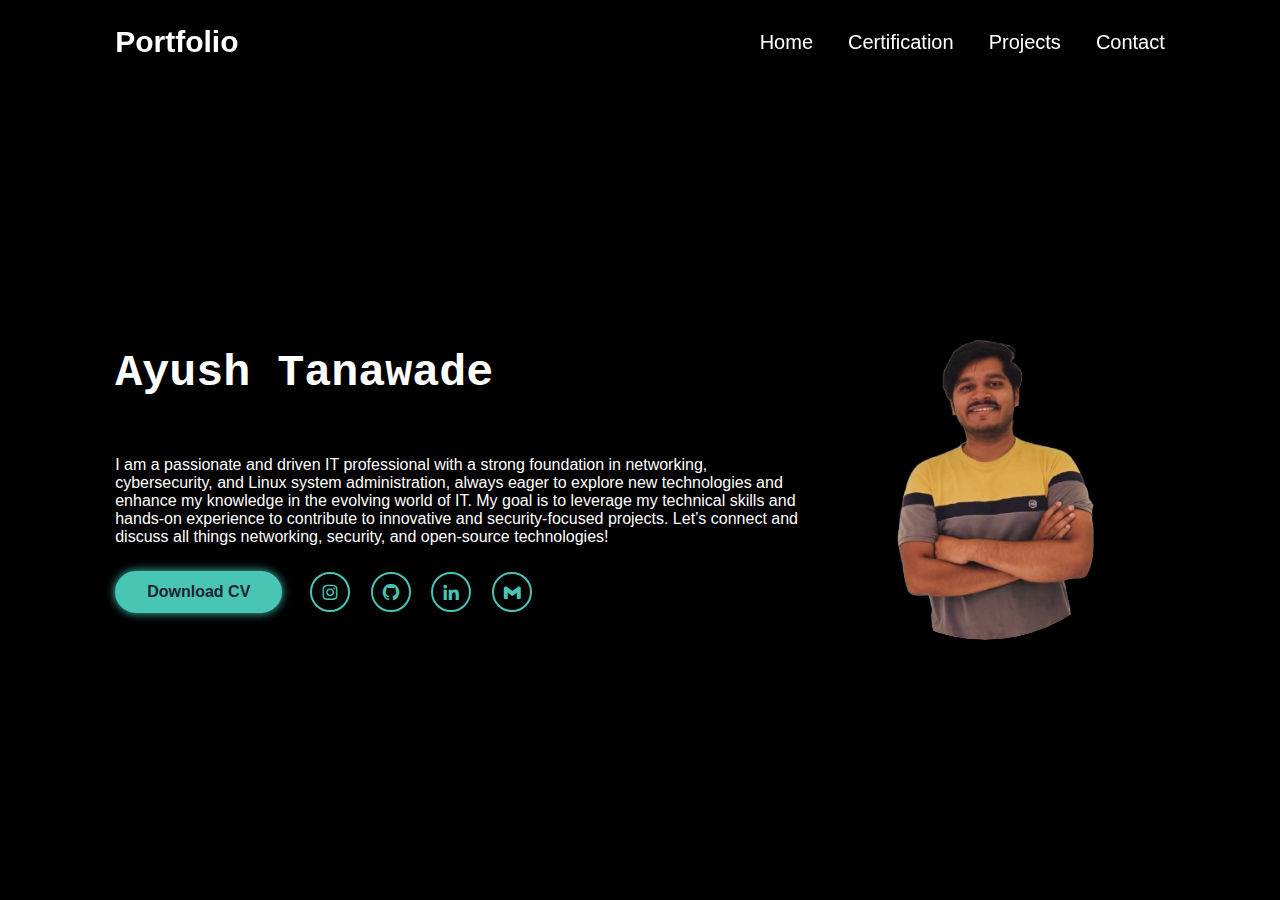
<file: index.html>
<!DOCTYPE html>
<html lang="en">
<head>
    <meta charset="UTF-8">
    <meta name="viewport" content="width=device-width, initial-scale=1.0">
    <title>My Portfolio</title>
    <link rel="stylesheet" href="styles.css">
    <link href='https://unpkg.com/boxicons@2.1.4/css/boxicons.min.css' rel='stylesheet'>
</head>
<body>
    <nav class="navbar">
        <a href="#" class="logo">Portfolio</a>
        <ul>
            <li class="active"><a href="index.html">Home</a></li>
            <li><a href="certification.html">Certification</a></li>
            <li><a href="project.html">Projects</a></li>
            <li><a href="contact.html">Contact</a></li>
        </ul>
    </nav>

    <section class="home">
        <div class="home-info">
            <h1>Ayush Tanawade</h1>

            <h2>
                <span style="--i: 0">I</span><span style="--i: 1">'</span><span style="--i: 2">m</span><span style="--i: 3"> </span>
                <span style="--i: 4">a</span>
                <span style="--i: 5"> </span>
                <span style="--i: 6">C</span><span style="--i: 7">y</span><span style="--i: 8">b</span><span style="--i: 9">e</span><span style="--i: 10">r</span>
                <span style="--i: 11">S</span><span style="--i: 12">e</span><span style="--i: 13">c</span><span style="--i: 14">u</span><span style="--i: 15">r</span><span style="--i: 16">i</span><span style="--i: 17">t</span><span style="--i: 18">y</span>
                <span style="--i: 19"> </span><span style="--i: 20">S</span><span style="--i: 21">t</span><span style="--i: 22">u</span><span style="--i: 23">d</span><span style="--i: 24">e</span><span style="--i: 25">n</span><span style="--i: 26">t</span>
                <span style="--i: 27">&</span><span style="--i: 28"> </span>
                <span style="--i: 29">F</span><span style="--i: 30">r</span><span style="--i: 31">o</span><span style="--i: 32">n</span><span style="--i: 33">t</span><span style="--i: 34">e</span><span style="--i: 35">n</span><span style="--i: 36">d</span><span style="--i: 37"> </span>
                <span style="--i: 38">D</span><span style="--i: 39">e</span><span style="--i: 40">v</span><span style="--i: 41">e</span><span style="--i: 42">l</span><span style="--i: 43">o</span><span style="--i: 44">p</span><span style="--i: 45">e</span><span style="--i: 46">r</span>
            </h2>
            
            <p>I am a passionate and driven IT professional with a strong foundation in networking, cybersecurity, and Linux system administration, always eager to explore new technologies and enhance my knowledge in the evolving world of IT.
                My goal is to leverage my technical skills and hands-on experience to contribute to innovative and security-focused projects.

                Let’s connect and discuss all things networking, security, and open-source technologies!</p>

            <div class="btn-sci">
                <a href="AYUSH CV.pdf" class="btn" download>Download CV</a>
                <div class="sci">
                    <a href="https://www.instagram.com/ay_ush1940?igsh=MXFybnp3emtuZmtiOQ==" target="_blank"><i class='bx bxl-instagram'></i></a>
                    <a href="https://github.com/ayushtanawade" target="_blank"><i class='bx bxl-github'></i></a>
                    <a href="https://www.linkedin.com/in/ayushtanawade/" target="_blank"><i class='bx bxl-linkedin'></i></a>
                    <a href="mailto:ayush12tanawade@gmail.com" target="_blank"><i class='bx bxl-gmail'></i></a>
                </div>
            </div>
        </div>
        <div class="home-img">
            <div class="img-box">
                <div class="img-item">
                    <img src="Assests/photo.png" alt="Profile Photo">
                </div>
            </div>
        </div>
    </section>

    <script>
        // Function to trigger shrink effect before navigating
        function triggerTransitionOut() {
            document.body.classList.add('transition-out'); // Shrink and fade out the page
        }
        
        // Add transition-in effect after the new page has fully loaded
        window.addEventListener('load', function () {
            document.body.classList.add('transition-in'); // Apply pop-up effect after load
        });
        
        // Trigger the transition-out effect before leaving the page
        window.addEventListener('beforeunload', function () {
            triggerTransitionOut(); // Apply the shrink effect before the page unloads
        });
        </script>
        
</body>
</html>
</file>
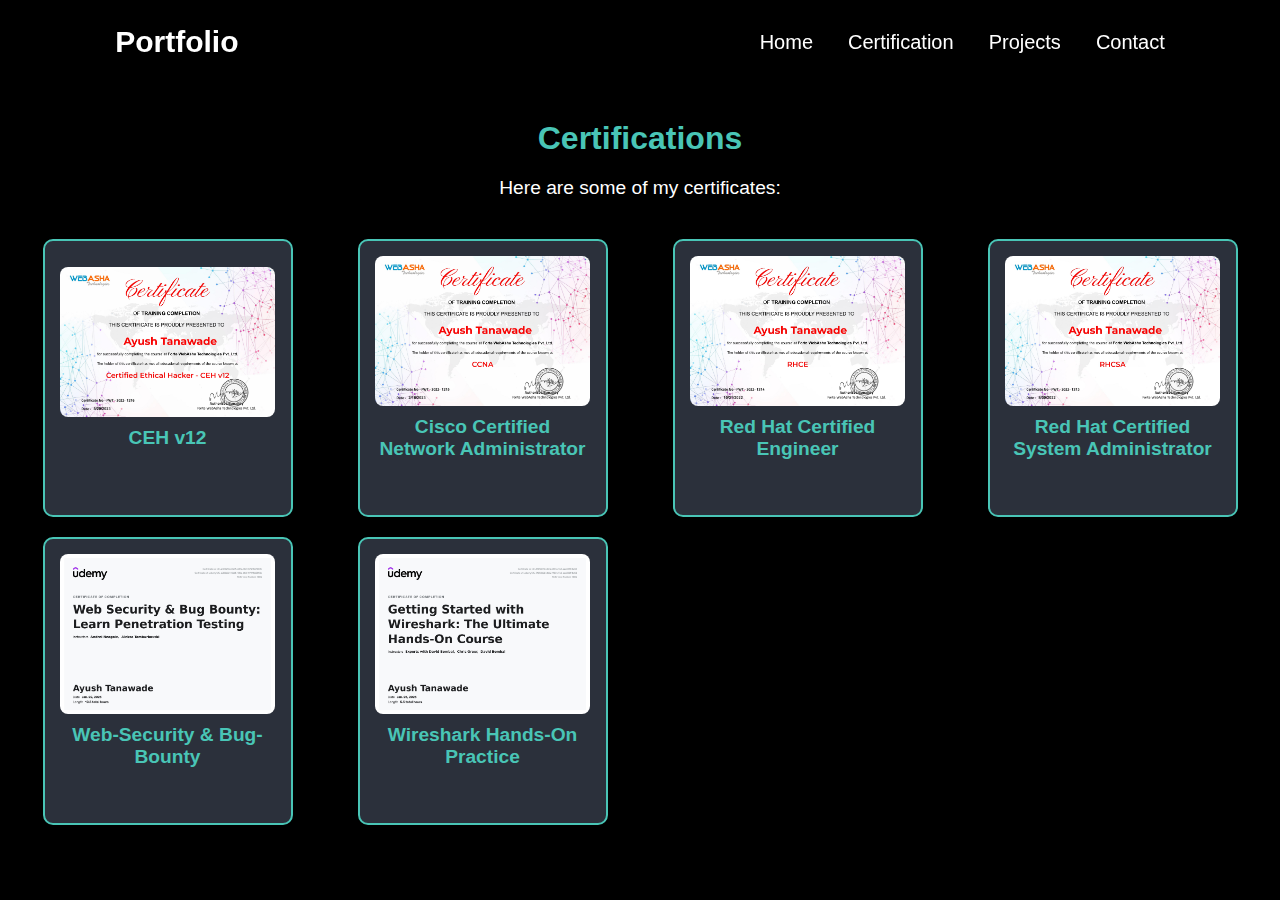
<file: Certification.html>
<!DOCTYPE html>
<html lang="en">
<head>
    <meta charset="UTF-8">
    <meta name="viewport" content="width=device-width, initial-scale=1.0">
    <title>Certifications</title>
    <link rel="stylesheet" href="styles.css">
</head>
<body>
    <nav class="navbar">
        <a href="index.html" class="logo">Portfolio</a>
        <ul>
            <li><a href="index.html">Home</a></li>
            <li class="active"><a href="certification.html">Certification</a></li>
            <li><a href="project.html">Projects</a></li>
            <li><a href="contact.html">Contact</a></li>
        </ul>
    </nav>

    <section class="certification">
        <h1>Certifications</h1>
        <p>Here are some of my certificates:</p>
    
        <div class="certificates-container">
            <!-- Certificate 1 -->
            <div class="certificate">
                <img src="Assests/CEH v12 Certificate.jpg" alt="Certificate 1" class="certificate-img">
                <p class="certificate-description">CEH v12</p>
            </div>
    
            <!-- Certificate 2 -->
            <div class="certificate">
                <img src="Assests/CCNA Certificate.jpg" alt="Certificate 2" class="certificate-img">
                <p class="certificate-description">Cisco Certified Network Administrator</p>
            </div>
    
            <!-- Add more certificates as needed -->
            <div class="certificate">
                <img src="Assests/RHCE Certificate_.jpg" alt="Certificate 3" class="certificate-img">
                <p class="certificate-description">Red Hat Certified Engineer</p>
            </div>
    
            <div class="certificate">
                <img src="Assests/RHCSA Certificate_.jpg" alt="Certificate 3" class="certificate-img">
                <p class="certificate-description">Red Hat Certified System Administrator</p>
            </div>

            <div class="certificate">
                <img src="Assests/Web-Security & Bug-Bounty.jpg" alt="Certificate 3" class="certificate-img">
                <p class="certificate-description">Web-Security & Bug-Bounty</p>
            </div>

            <div class="certificate">
                <img src="Assests/Wireshark Certificate.jpg" alt="Certificate 3" class="certificate-img">
                <p class="certificate-description">Wireshark Hands-On Practice </p>
            </div>

            
        </div>
    </section>
    

    <script>
        // Function to trigger shrink effect before navigating
        function triggerTransitionOut() {
            document.body.classList.add('transition-out'); // Shrink and fade out the page
        }

        // Add transition-in effect after the new page has fully loaded
        window.addEventListener('load', function () {
            document.body.classList.add('transition-in'); // Apply pop-up effect after load
        });

        // Trigger the transition-out effect before leaving the page
        window.addEventListener('beforeunload', function () {
            triggerTransitionOut(); // Apply the shrink effect before the page unloads
        });
    </script>
</body>
</html>
</file>
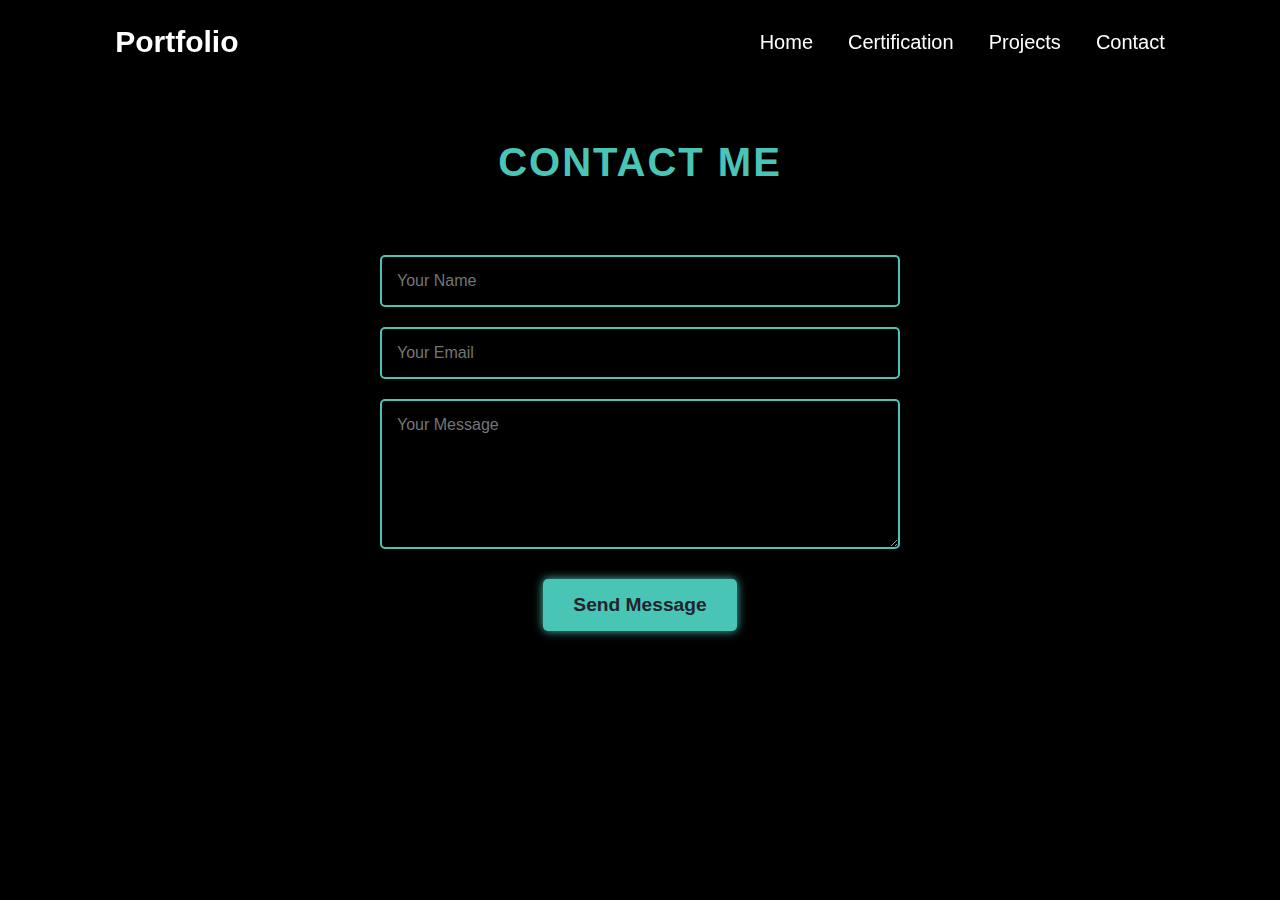
<file: Contact.html>
<!DOCTYPE html>
<html lang="en">
<head>
    <meta charset="UTF-8">
    <meta name="viewport" content="width=device-width, initial-scale=1.0">
    <title>Contact</title>
    <link rel="stylesheet" href="styles.css">
    <!-- reCAPTCHA v2 API Script -->
    <script src="https://www.google.com/recaptcha/api.js" async defer></script>
</head>
<body>
    <nav class="navbar">
        <a href="index.html" class="logo">Portfolio</a>
        <ul>
            <li><a href="index.html">Home</a></li>
            <li><a href="certification.html">Certification</a></li>
            <li><a href="project.html.html">Projects</a></li>
            <li class="active"><a href="contact.html">Contact</a></li>
        </ul>
    </nav>

    <section class="contact">
        <h1>Contact Me</h1>
        <!-- Form with action pointing to Formspree -->
        <form action="https://formspree.io/f/xpwweona" method="POST" id="contact-form">
            <input type="text" name="name" placeholder="Your Name" required>
            <input type="email" name="_replyto" placeholder="Your Email" required>
            <textarea name="message" rows="5" placeholder="Your Message"></textarea>
            
            <!-- Google reCAPTCHA v2 Checkbox -->
            <div class="g-recaptcha" data-sitekey="6Le8A8kqAAAAAGXp-GEtf8ncw4k0JvrPE0KWMmYq"></div>
            
            <button type="submit" class="btn">Send Message</button>
        </form>
        
        <!-- Success and Error Messages -->
        <div id="success-message" class="message success-message" style="display:none;">
            Thank you for your message! We will get back to you shortly.
        </div>
        <div id="error-message" class="message error-message" style="display:none;">
            Sorry, there was an error sending your message. Please try again.
        </div>
    </section>

    <script>
        // Handle form submission with feedback on success/error
        const form = document.getElementById('contact-form');
        form.addEventListener('submit', function(event) {
            event.preventDefault();
            
            const successMessage = document.getElementById('success-message');
            const errorMessage = document.getElementById('error-message');
            const formData = new FormData(form);

            // Add reCAPTCHA response to the form data
            const recaptchaResponse = grecaptcha.getResponse();
            if (recaptchaResponse.length === 0) {
                alert('Please complete the reCAPTCHA');
                return;
            }
            formData.append('g-recaptcha-response', recaptchaResponse);

            fetch(form.action, {
                method: 'POST',
                body: formData
            })
            .then(response => {
                if (response.ok) {
                    successMessage.style.display = 'block'; // Display success message
                    form.reset(); // Reset form fields
                } else {
                    errorMessage.style.display = 'block'; // Display error message
                }
            })
            .catch(error => {
                errorMessage.style.display = 'block'; // Display error message on failure
            });
        });
    </script>
</body>
</html>
</file>
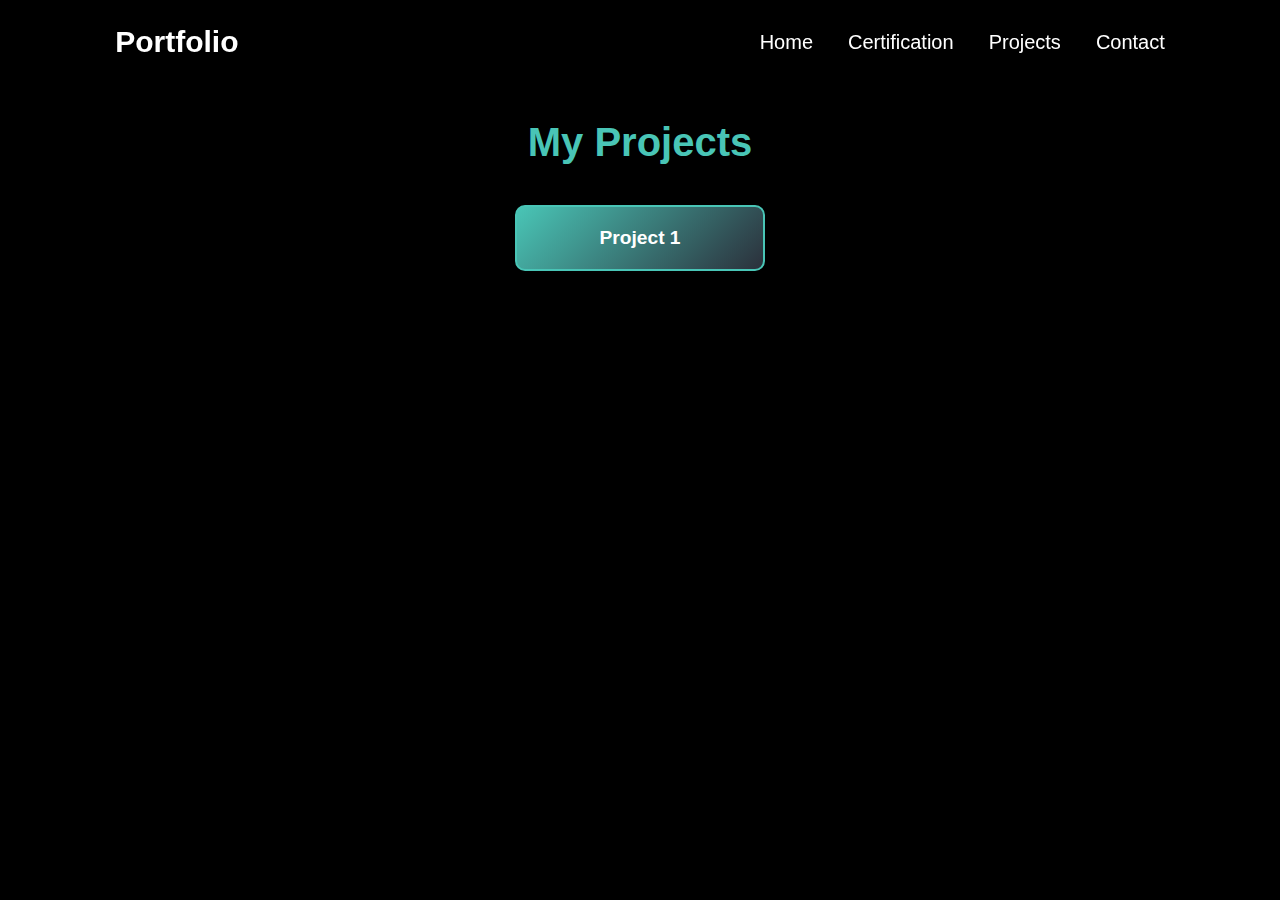
<file: Project.html>
<!DOCTYPE html>
<html lang="en">
<head>
    <meta charset="UTF-8">
    <meta name="viewport" content="width=device-width, initial-scale=1.0">
    <title>Projects</title>
    <link rel="stylesheet" href="styles.css">
</head>
<body>
    <nav class="navbar">
        <a href="index.html" class="logo">Portfolio</a>
        <ul>
            <li><a href="index.html">Home</a></li>
            <li><a href="certification.html">Certification</a></li>
            <li class="active"><a href="project.html">Projects</a></li>
            <li><a href="contact.html">Contact</a></li>
        </ul>
    </nav>

    <section class="work">
        <h1>My Projects</h1>
        <p></p>
        <div class="projects-container">
            <!-- Example Project Folder -->
            <div class="project-folder">
                <div class="folder-cover" onclick="toggleFolder(this)">
                    <h3>Project 1</h3>
                </div>
                <div class="project-screenshots">
                    <img src="Assests/JKL.png" alt="Screenshot 1" onclick="openModal(this.src)">
                </div>
            </div>
        </div>
    </section>

    <!-- Modal for viewing project screenshots -->
    <div id="modal" class="modal">
        <span class="close" onclick="closeModal()">&times;</span>
        <img class="modal-content" id="modal-image" alt="Project Screenshot">
    </div>

    <script>
        // Toggle folder to show/hide screenshots
        function toggleFolder(folder) {
            const screenshots = folder.nextElementSibling;
            screenshots.classList.toggle('open');
        }

        // Open modal and display the project screenshot
        function openModal(imageSrc) {
            const modal = document.getElementById('modal');
            const modalImage = document.getElementById('modal-image');
            modalImage.src = imageSrc;
            modal.style.display = 'block';
        }

        // Close the modal
        function closeModal() {
            const modal = document.getElementById('modal');
            modal.style.display = 'none';
        }
    </script>
</body>
</html>
</file>
<file: styles.css>
/* General Styles */
body {
    background-color: #1f242d;
    color: #fff;
}

* {
    margin: 0;
    padding: 0;
    box-sizing: border-box;
    font-family: 'Poppins', sans-serif;
}

a {
    color: #fff;
    text-decoration: none;
}

/* Navbar Styles */
.navbar {
    position: fixed;
    left: 0;
    top: 0;
    width: 100%;
    padding: 25px 9%;
    display: flex;
    justify-content: space-between;
    align-content: center;
    z-index: 100;
}

.navbar .logo {
    font-size: 30px;
    font-weight: 700;
    color: #fff;
}

.navbar ul {
    display: flex;
}

.navbar ul li {
    list-style: none;
    margin-left: 35px;
}

.navbar ul li a {
    font-size: 20px;
    font-weight: 500;
    transition: 0.5s;
}

.navbar ul li:hover a,
.navbar ul li .active a {
    color: #49c5b6;
}

/* Home Section */
.home {
    display: flex;
    align-items: center;
    height: 100vh;
    padding: 60px 9% 0;
    color: #fff;
    background-color: #000;
}

/* Home Info H1 Typing Effect */
/* Home Info H1 Typing Effect */
.home-info h1 {
    font-size: 45px;
    font-family: 'Courier New', Courier, monospace; /* Keyboard letter font */
    white-space: nowrap; /* Prevent wrapping */
    overflow: hidden; /* Hide overflow for typing effect */
    
    display: inline-block;
    
}

.home-info h2 {
    font-size: 25px;
    margin-top: 10px;
    display: inline-block;
    overflow: hidden;
    white-space: nowrap; /* Prevent line breaks */
}

.home-info h2 span {
    display: inline-block;
    transform: scale(0); /* Initially shrink the letters */
    animation: pop-up 1s ease-in-out forwards; /* Smooth pop-up animation */
    animation-delay: calc(var(--i) * 0.1s); /* Stagger the animation for each letter */
}

/* Define the animation for the "pop-up" effect */
@keyframes pop-up {
    0% {
        transform: scale(0); /* Start with the letter fully shrunk */
        opacity: 0; /* Fully transparent */
    }
    50% {
        transform: scale(1.2); /* Slightly larger than normal size */
        opacity: 1; /* Fully visible */
    }
    100% {
        transform: scale(1); /* Return to normal size */
    }
}

.home-info p {
    font-size: 16px;
    margin: 10px 0 25px;
}

.home-info .btn-sci {
    display: flex;
    align-items: center;
}

.btn {
    display: inline-block;
    padding: 10px 30px;
    background: #49c5b6;
    border: 2px solid #49c5b6;
    border-radius: 40px;
    box-shadow: 0 0 10px #49c5b6;
    font-size: 16px;
    color: #1f242d;
    font-weight: 600;
    transition: 0.5s;
}

.btn:hover {
    background: transparent;
    color: #49c5b6;
    box-shadow: none;
}

.home-info .btn-sci .sci {
    margin-left: 20px;
}

.home-info .btn-sci .sci a {
    display: inline-flex;
    padding: 8px;
    border: 2px solid #49c5b6;
    border-radius: 50%;
    font-size: 20px;
    color: #49c5b6;
    margin: 0 8px;
    transition: 0.5s;
}

.home-info .btn-sci .sci a:hover {
    background: #49c5b6;
    color: #1f242d;
    box-shadow: 0 0 10px #49c5b6;
}

/* Image Box Styles */
.home-img .img-box {
    position: relative;
    width: 25vw;
    height: 25vw;
    border-radius: 50%;
    margin: 20px;
    display: flex;
    justify-content: center;
    align-items: center;
    overflow: hidden;
}

.home-img .img-box::before {
    content: '';
    position: absolute;
    width: 180%;
    height: 180%;
    border-radius: 50%;
    background: conic-gradient(#49c5b6 0%, transparent 60%);
    z-index: -1;
    animation: rotate-border 4s linear infinite;
}

@keyframes rotate-border {
    0% {
        transform: rotate(0deg);
    }
    100% {
        transform: rotate(360deg);
    }
}

.home-img .img-item {
    position: relative;
    width: 100%;
    height: 100%;
    background: #000;
    border-radius: 50%;
    overflow: hidden;
    display: flex;
    justify-content: center;
    align-items: center;
    z-index: 1;
}

.home-img .img-item img {
    position: absolute;
    width: 100%;
    height: 100%;
    object-fit: cover;
    border-radius: 50%;
}

/* General Styles */
body {
    background-color: #1f242d;
    color: #fff;
    transition: opacity 0.5s ease-in-out; /* Transition for fading in */
    opacity: 1; /* Initial state: fully visible */
    overflow: hidden; /* Disable scrolling during transition */
}

/* Class that triggers page transition (shrink) */
body.transition-out {
    animation: shrink 0.5s forwards; /* Shrink and fade out effect */
}

/* Class that triggers page popup effect (grow) */
body.transition-in {
    animation: popUp 0.5s forwards; /* Pop-up and fade in effect */
}

/* Animation for shrinking the page */
@keyframes shrink {
    0% {
        transform: scale(1); /* Full size */
        opacity: 1; /* Fully visible */
    }
    100% {
        transform: scale(0); /* Shrink to center */
        opacity: 0; /* Fade out */
    }
}

/* Animation for popping up the new page */
@keyframes popUp {
    0% {
        transform: scale(0); /* Start small */
        opacity: 0; /* Fully transparent */
    }
    100% {
        transform: scale(1); /* Full size */
        opacity: 1; /* Fully visible */
    }
}

/* Disable scrolling during transition */
html, body {
    height: 100%;
    overflow: hidden;
}

/* Allow the certification section to scroll */
/* Certification Section Styles */
.certification {
    padding: 20px;
    text-align: center;
    max-height: 100vh;
    overflow-y: auto;
    margin-top: 80px; /* Space for navbar */
    background-color: #000;
}

.certification h1 {
    font-size: 2rem;
    margin-bottom: 20px;
}

.certification p {
    font-size: 1.2rem;
    margin-bottom: 40px;
}


/* Certificate Folder Look */
/* Certification Section */
.certification {
    padding: 40px 20px;
    text-align: center;
    max-height: 100vh;
    overflow-y: auto;
    margin-top: 80px; /* Space for navbar */
}

/* Heading style */
.certification h1 {
    font-size: 2rem;
    margin-bottom: 20px;
    color: #49c5b6;
    font-weight: bold;
}

/* Certificate Container (Wall of Fame) */
.certificates-container {
    display: grid;
    grid-template-columns: repeat(auto-fill, minmax(250px, 1fr)); /* Flexible columns */
    gap: 20px; /* Spacing between certificates */
    justify-items: center;
    margin-top: 20px;
}

/* Certificate Box */
.certificate {
    display: flex;
    flex-direction: column;
    justify-content: center;
    align-items: center;
    padding: 15px;
    border: 2px solid #49c5b6;
    border-radius: 10px;
    text-align: center;
    width: 100%;
    max-width: 250px; /* Set max-width for uniform size */
    background: #2b303b;
    box-shadow: 0 4px 6px rgba(0, 0, 0, 0.3);
    transition: transform 0.3s ease, box-shadow 0.3s ease;
}

.certificate:hover {
    transform: translateY(-10px);
    box-shadow: 0 8px 16px rgba(0, 0, 0, 0.5);
}

/* Certificate Image Style */
.certificate-img {
    max-width: 100%;
    height: auto;
    border-radius: 8px;
}

/* Certificate Description */
.certificate-description {
    font-size: 1rem;
    color: #49c5b6;
    margin-top: 10px;
    font-weight: bold;
}

/* Contact Section */
.contact {
    padding: 60px 20px;
    text-align: center;
    background-color: #000; /* Dark background for contrast */
    color: #fff;
    border-radius: 10px;
    box-shadow: 0 10px 20px rgba(0, 0, 0, 0.1);
    margin-top: 80px; /* Space for navbar */
}

.contact h1 {
    font-size: 2.5rem;
    color: #49c5b6;
    margin-bottom: 30px;
    font-weight: 700;
    text-transform: uppercase;
    letter-spacing: 2px;
}

/* Form styles */
form {
    display: flex;
    flex-direction: column;
    align-items: center;
    justify-content: center;
    max-width: 600px;
    margin: 0 auto;
    background-color: #000;
    padding: 40px;
    border-radius: 10px;
    box-shadow: 0 4px 8px rgba(0, 0, 0, 0.2);
}

/* Input Fields */
input[type="text"],
input[type="email"],
textarea {
    width: 100%;
    padding: 15px;
    margin-bottom: 20px;
    border: 2px solid #49c5b6;
    border-radius: 5px;
    background-color: #000;
    color: #fff;
    font-size: 1rem;
    font-family: 'Poppins', sans-serif;
    transition: all 0.3s ease;
}

input[type="text"]:focus,
input[type="email"]:focus,
textarea:focus {
    border-color: #49c5b6;
    background-color: #3a434e;
    outline: none;
}

/* Textarea Styles */
textarea {
    resize: vertical;
    min-height: 150px;
    max-height: 300px;
}

/* Button Style */
button[type="submit"] {
    padding: 15px 30px;
    background-color: #49c5b6;
    color: #1f242d;
    font-size: 1.2rem;
    font-weight: 600;
    border: none;
    border-radius: 5px;
    cursor: pointer;
    transition: all 0.3s ease;
    margin-top: 10px;
}

button[type="submit"]:hover {
    background-color: transparent;
    color: #49c5b6;
    border: 2px solid #49c5b6;
}

/* For small screens (Responsive design) */
@media (max-width: 768px) {
    .contact h1 {
        font-size: 2rem;
    }

    form {
        width: 90%;
        padding: 25px;
    }

    input[type="text"],
    input[type="email"],
    textarea {
        font-size: 1rem;
    }
}

/* General Styles */
body {
    font-family: 'Poppins', sans-serif;
    margin: 0;
    padding: 0;
    background-color: #000;
    color: #fff;
}

/* Navbar Styles */
.navbar {
    position: fixed;
    left: 0;
    top: 0;
    width: 100%;
    padding: 25px 9%;
    display: flex;
    justify-content: space-between;
    align-items: center;
    z-index: 100;
}

.navbar .logo {
    font-size: 30px;
    font-weight: 700;
    color: #fff;
}

.navbar ul {
    display: flex;
}

.navbar ul li {
    list-style: none;
    margin-left: 35px;
}

.navbar ul li a {
    font-size: 20px;
    font-weight: 500;
    transition: 0.5s;
}

.navbar ul li:hover a,
.navbar ul li .active a {
    color: #49c5b6;
}

/* Additional styles for success/error messages */
#success-message, #error-message {
    font-size: 18px;
    font-weight: bold;
    margin-top: 20px;
    text-align: center;
    width: 100%;
}

#success-message {
    color: #49c5b6; /* Green for success */
}

#error-message {
    color: #ff4747; /* Red for error */
}

/* Projects Section */
.work {
    padding: 40px 20px;
    text-align: center;
    background-color: #000;
    color: #fff;
    margin-top: 80px;
}

.work h1 {
    font-size: 2.5rem;
    color: #49c5b6;
    margin-bottom: 20px;
    font-weight: bold;
}

.work p {
    font-size: 1.2rem;
    margin-bottom: 40px;
}

/* Projects Container */
.projects-container {
    display: grid;
    grid-template-columns: repeat(auto-fit, minmax(250px, 1fr));
    gap: 20px;
    justify-items: center;
}

/* Project Folder */
.project-folder {
    position: relative;
    width: 100%;
    max-width: 250px;
    text-align: center;
    cursor: pointer;
    transition: transform 0.3s;
}

.project-folder:hover {
    transform: translateY(-10px);
}

/* Folder Cover */
.folder-cover {
    background: linear-gradient(135deg, #49c5b6, #2b303b);
    border: 2px solid #49c5b6;
    border-radius: 10px;
    padding: 20px;
    box-shadow: 0 4px 6px rgba(0, 0, 0, 0.3);
    color: #fff;
}

.folder-cover h3 {
    margin: 0;
    font-size: 1.2rem;
    font-weight: bold;
}

/* Project Screenshots */
.project-screenshots {
    display: none;
    margin-top: 10px;
}

.project-screenshots.open {
    display: grid;
    grid-template-columns: repeat(auto-fit, minmax(100px, 1fr));
    gap: 10px;
    justify-items: center;
}

.project-screenshots img {
    width: 100%;
    max-width: 150px;
    margin-bottom: 10px;
    border-radius: 10px;
    box-shadow: 0 4px 6px rgba(0, 0, 0, 0.3);
    transition: transform 0.3s;
    cursor: pointer;
}

.project-screenshots img:hover {
    transform: scale(1.1);
}

/* Modal for Enlarged Image */
.modal {
    display: none;
    position: fixed;
    z-index: 1000;
    left: 0;
    top: 0;
    width: 100%;
    height: 100%;
    background: rgba(0, 0, 0, 0.8);
    justify-content: center;
    align-items: center;
}

.modal-content {
    max-width: 80%;
    max-height: 80%;
    border-radius: 10px;
    box-shadow: 0 4px 10px rgba(0, 0, 0, 0.8);
}

.modal .close {
    position: absolute;
    top: 20px;
    right: 40px;
    color: #fff;
    font-size: 2rem;
    cursor: pointer;
}
</file>
